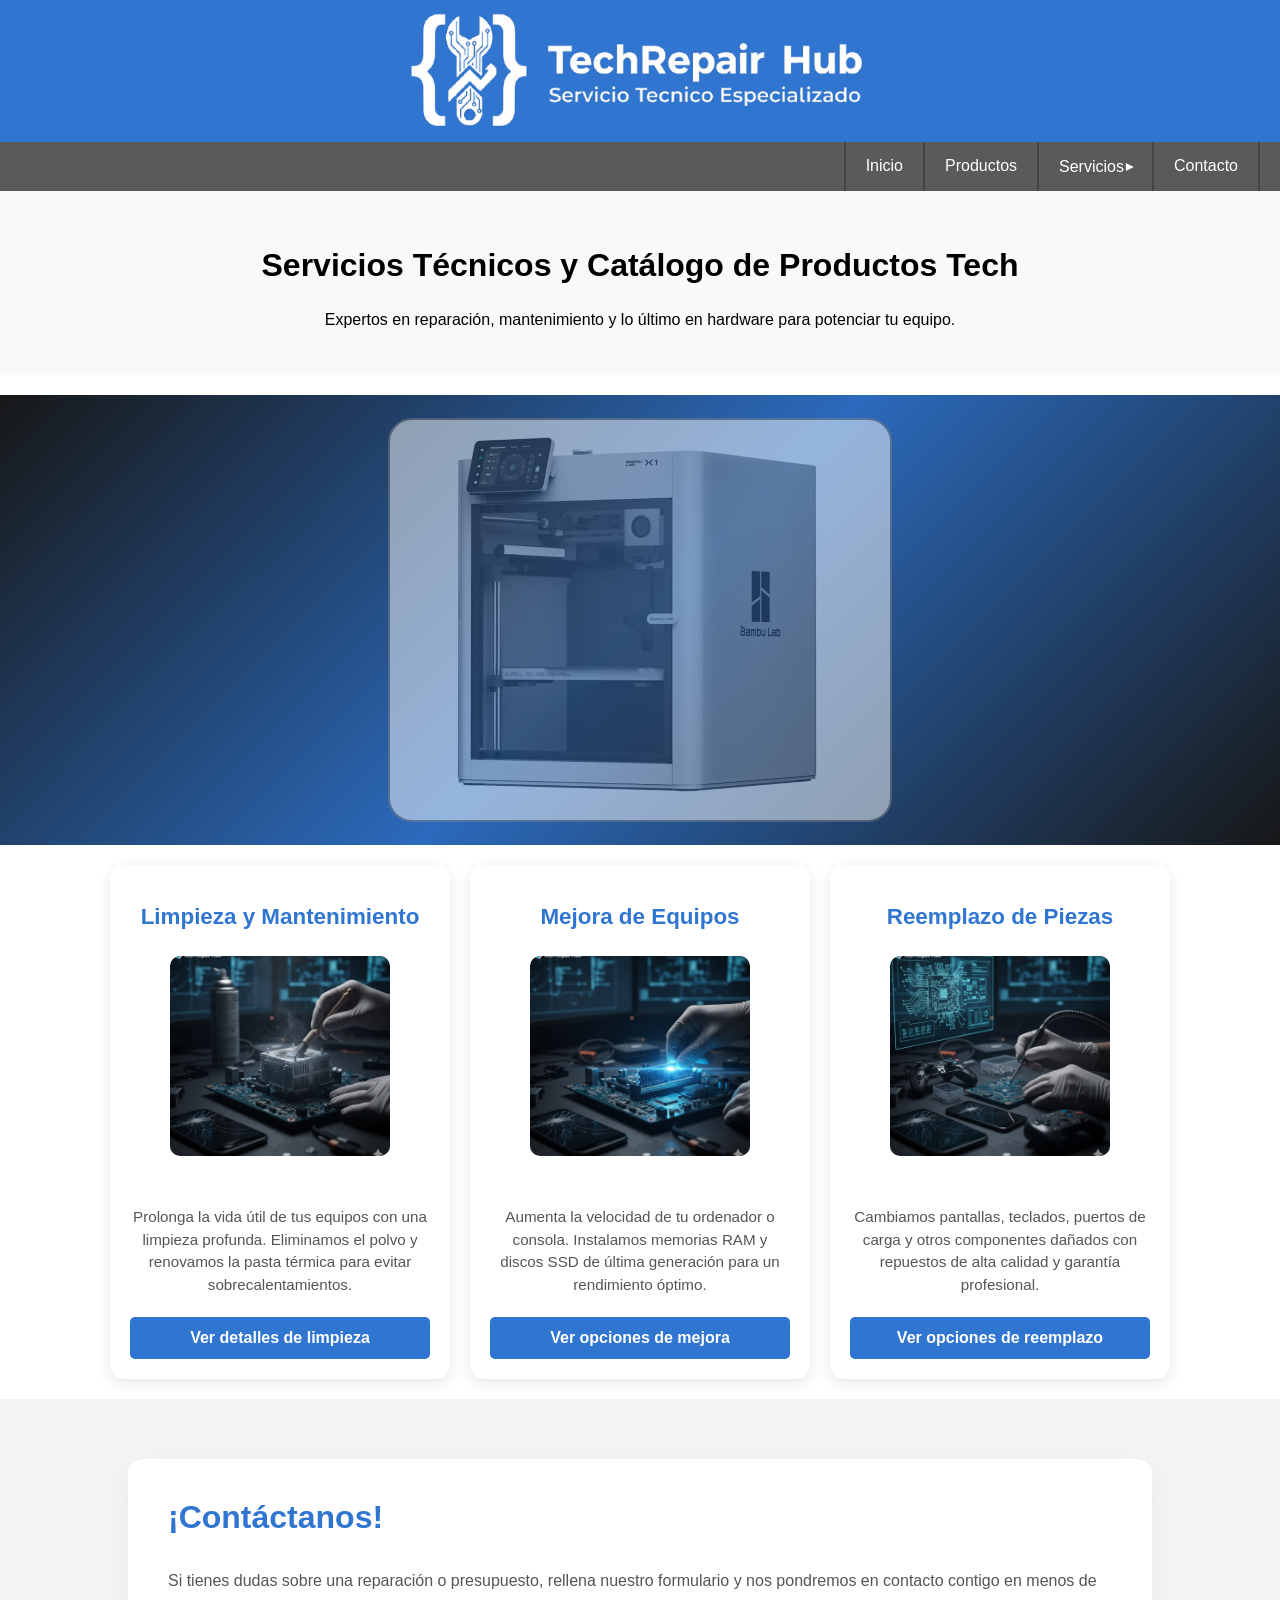
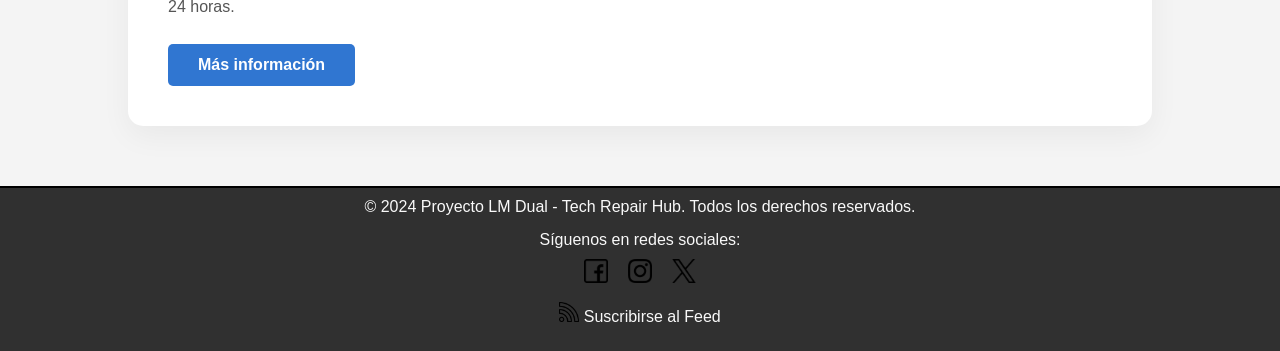
<file: index.html>
<!DOCTYPE html>
<html lang="es">

<head>
    <meta charset="UTF-8">
    <meta name="viewport" content="width=device-width, initial-scale=1.0">
    <title>Tech Repair Hub | Reparación de Ordenadores y Consolas</title>
    <link rel="canonical" href="https://angelsambrano.github.io/Proyecto-LM/index.html">
    <meta name="keywords" content="Tech Repair Hub, reparación hardware, ordenadores, consolas">
    <meta name="description" content="Servicio Técnico Especializado TechRepair Hub. Reparaciones de alta calidad.">
    <link rel="stylesheet" href="Styles/index.css">
    <meta name="robots" content="index, follow">
</head>

<body>

    <header>
        <div class="logo">
            <a href="index.html" title="Volver al Inicio"><img src="Imagenes/Tech Reapir Hub (1).png" alt="Logotipo de mi web"></a>
        </div>

        <nav class="menu-principal">

            <input type="checkbox" id="menu-toggle">
            <label for="menu-toggle" class="hamburguesa">&#9776;</label>

            <ul class="menu">
                <li><a href="index.html" title="Ir a la página de inicio">Inicio</a></li>
                <li><a href="Productos.html" title="Ver catálogo de hardware y periféricos">Productos</a></li>
                <li class="dropdown">
                    <a href="Servicios.html" title="Nuestros servicios técnicos de reparación">Servicios<span
                            class="flechas">&#9662;</span></a>
                    <ul class="submenu">
                        <li><a href="Mejoras.html" title="Optimización y ampliación de componentes">Mejoras</a></li>
                        <li><a href="Limpieza.html" title="Limpieza técnica y cambio de pasta térmica">Limpieza</a></li>
                        <li><a href="Reemplazo.html"
                                title="Sustitución de piezas defectuosas con garantía">Reemplazo</a></li>
                    </ul>
                </li>
                <li><a href="Contacto.html" title="Contactar con el servicio técnico">Contacto</a></li>
            </ul>
        </nav>
    </header>

    <main>
        <section class="contenedor-principal">
            <header class="bloque-contenido">
                <h1>Servicios Técnicos y Catálogo de Productos Tech</h1>
                <p>Expertos en reparación, mantenimiento y lo último en hardware para potenciar tu equipo.</p>
            </header>
            <section class="hero-servicios">
                <div class="hero-img-oscuro"></div>
                <div class="hero-content">



                    <div class="contenedor">
                        <div class="carrusel">
                            <a href="Productos.html" title="Catálogo de Productos"><img src="Imagenes/Bambu Lab.png" alt="Impresora 3D Bambu Lab"></a>
                            <a href="Productos.html" title="Catálogo de Productos"><img src="Imagenes/Steam-alienware.jpg"
                                    alt="Consola de Juegos Alienware Steam"></a>
                            <a href="Productos.html" title="Catálogo de Productos"><img src="Imagenes/Canon TS.webp"
                                    alt="Impresora Multifucion Canon"></a>
                            <a href="Productos.html" title="Catálogo de Productos"><img src="Imagenes/PS5.webp"
                                    alt="Consola de Videojuegos PlayStation 5"></a>
                            <a href="Productos.html" title="Catálogo de Productos"><img src="Imagenes/MSI Thin.webp" alt="Portatil Gamer MSI"></a>
                            <a href="Productos.html" title="Catálogo de Productos"><img src="Imagenes/Bambu Lab.png" alt="Impresora 3D Bambu Lab"></a>
                            <a href="Productos.html" title="Catálogo de Productos"><img src="Imagenes/Steam-alienware.jpg"
                                    alt="Consola de Juegos Alienware Steam"></a>

                        </div>
                    </div>
                </div>
            </section>
        </section>

        <section class="catalogo">
            <article class="card">
                <h2>Limpieza y Mantenimiento</h2>
                <figure><img src="Imagenes/Limpieza.png" alt="Servicio de limpieza técnica"></figure>
                <p>Prolonga la vida útil de tus equipos con una limpieza profunda. Eliminamos el polvo y renovamos la
                    pasta térmica para evitar sobrecalentamientos.</p>
                <a href="Limpieza.html" class="btn-contacto" title="Leer más sobre el servicio de limpieza técnica">Ver
                    detalles de limpieza</a>
            </article>

            <article class="card">
                <h2>Mejora de Equipos</h2>
                <figure><img src="Imagenes/Mejora de equipos.png" alt="Actualización de hardware"></figure>
                <p>Aumenta la velocidad de tu ordenador o consola. Instalamos memorias RAM y discos SSD de última
                    generación para un rendimiento óptimo.</p>
                <a href="Mejoras.html" class="btn-contacto" title="Consultar opciones de ampliación de RAM y SSD">Ver
                    opciones de mejora</a>
            </article>

            <article class="card">
                <h2>Reemplazo de Piezas</h2>
                <figure><img src="Imagenes/Reemplazo de Piezas.png" alt="Reparación de componentes"></figure>
                <p>Cambiamos pantallas, teclados, puertos de carga y otros componentes dañados con repuestos de alta
                    calidad y garantía profesional.</p>
                <a href="Reemplazo.html" class="btn-contacto"
                    title="Informacion acerca cambio de piezas bajo garantia técnica">Ver opciones de reemplazo</a>
            </article>
        </section>
        </section>

        <section class="contact-preview">
            <div class="contact-container">
                <div class="contact-text">
                    <h3>¡Contáctanos!</h3>
                    <p>Si tienes dudas sobre una reparación o presupuesto, rellena nuestro formulario y nos pondremos en
                        contacto contigo en menos de 24 horas.</p>
                    <a href="Contacto.html" class="btn-contacto" title="Consulta más información con nosotros">Más información</a>
                </div>

            </div>
        </section>
    </main>

<footer class="footer-info">
    <span>&copy; 2024 Proyecto LM Dual - Tech Repair Hub. Todos los derechos reservados.</span>

    <span>Síguenos en redes sociales:
        <div class="social-container">
            <a href="https://facebook.com" target="_blank" rel="noopener" title="Visita nuestro perfil oficial de Facebook">
                <img src="Imagenes/facebook.png" alt="Icono de Facebook" width="24">
            </a>
            <a href="https://instagram.com" target="_blank" rel="noopener" title="Síguenos en Instagram para ver reparaciones diarias">
                <img src="Imagenes/instagram.png" alt="Icono de Instagram" width="24">
            </a>
            <a href="https://twitter.com" target="_blank" rel="noopener" title="Contacta con nosotros vía X">
                <img src="Imagenes/gorjeo.png" alt="Icono de X" width="24">
            </a>
        </div>
    </span>

    <span>
        <a href="feed.xml" title="Suscribirse al canal de noticias RSS" class="rss-link" style="color: #f9f9f9; text-decoration: none;">
            <img src="Imagenes/rss.png" alt="Icono RSS" width="20"> Suscribirse al Feed
        </a>
    </span>
</footer>

</body>

</html>
</file>
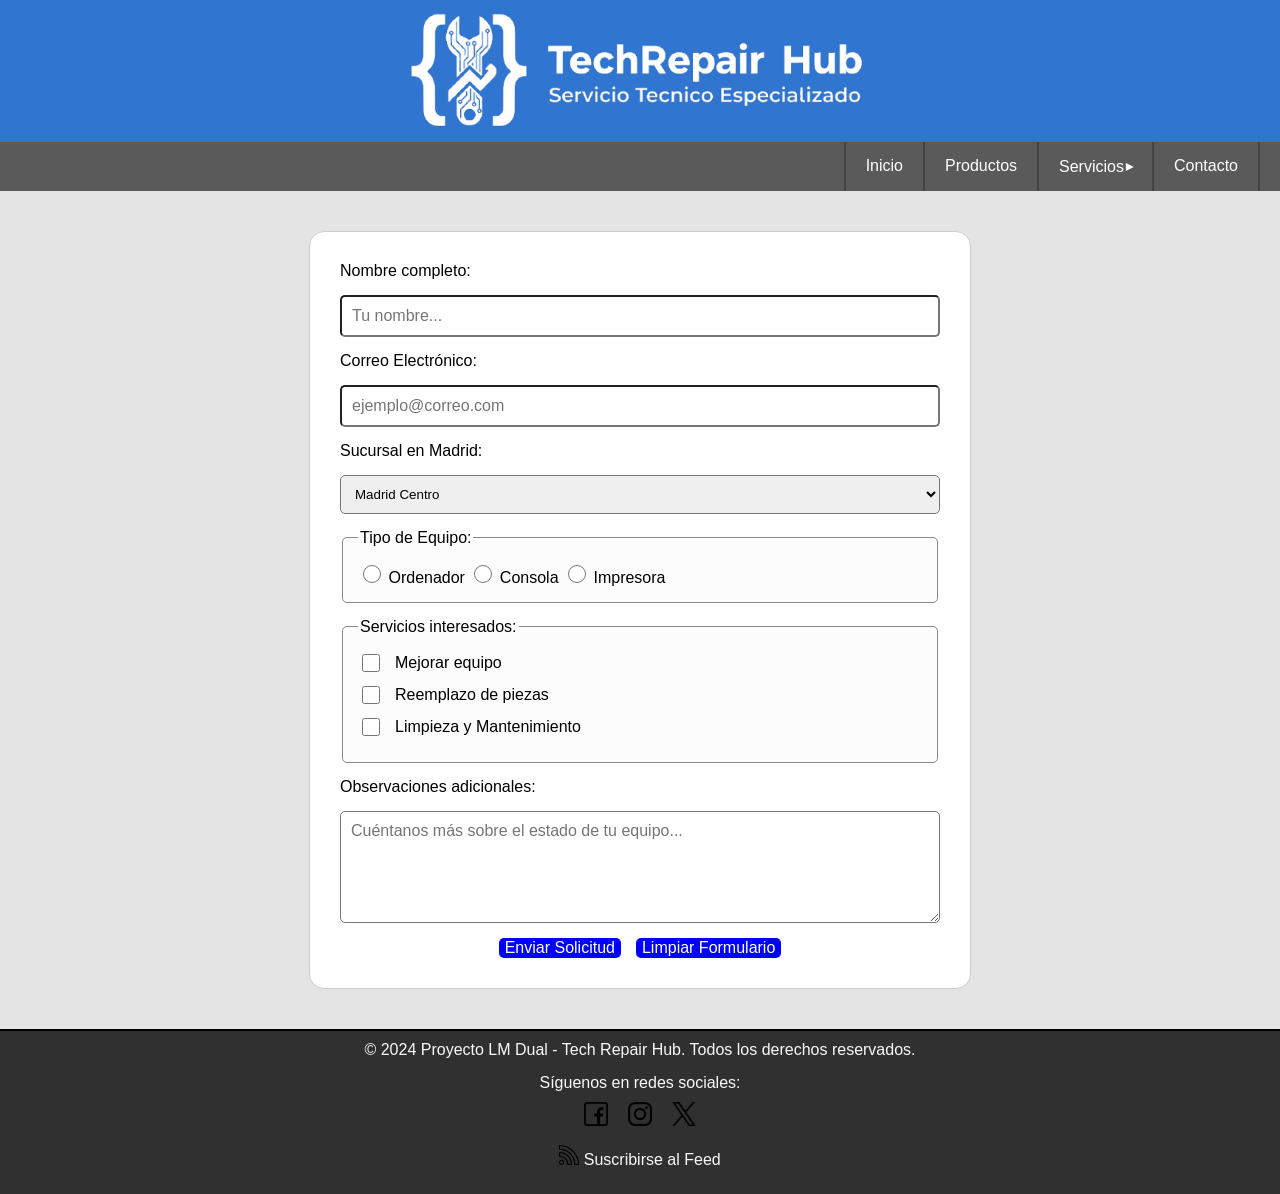
<file: Contacto.html>
<!DOCTYPE html>
<html lang="es">

<head>
    <meta charset="UTF-8">
    <meta name="viewport" content="width=device-width, initial-scale=1.0">
    <title>Contacto y Presupuestos | Tech Repair Hub</title>
    <link rel="canonical" href="https://angelsambrano.github.io/Proyecto-LM/Contacto.html" />
    <meta name="description"
        content="¿Necesitas una reparación? Rellena nuestro formulario y recibe una respuesta técnica en menos de 24 horas.">
        <meta name="keywords" content="presupuesto reparación, soporte técnico, contacto tech repair hub, ubicación taller">
    <meta name="robots" content="index, follow">
    <link rel="stylesheet" href="Styles/index.css">
    <link rel="stylesheet" href="Styles/Contacto.css">
</head>

<body>

    <header>
        <div class="logo">
            <a href="index.html" title="Volver al Inicio"><img src="Imagenes/Tech Reapir Hub (1).png" alt="Logotipo de mi web"></a>
        </div>

        <nav class="menu-principal">

            <input type="checkbox" id="menu-toggle">
            <label for="menu-toggle" class="hamburguesa">&#9776;</label>

            <ul class="menu">
                <li><a href="index.html" title="Ir a la página de inicio">Inicio</a></li>
                <li><a href="Productos.html" title="Ver catálogo de hardware y periféricos">Productos</a></li>
                <li class="dropdown">
                    <a href="Servicios.html" title="Nuestros servicios técnicos de reparación">Servicios<span
                            class="flechas">&#9662;</span></a>
                    <ul class="submenu">
                        <li><a href="Mejoras.html" title="Optimización y ampliación de componentes">Mejoras</a></li>
                        <li><a href="Limpieza.html" title="Limpieza técnica y cambio de pasta térmica">Limpieza</a></li>
                        <li><a href="Reemplazo.html"
                                title="Sustitución de piezas defectuosas con garantía">Reemplazo</a></li>
                    </ul>
                </li>
                <li><a href="Contacto.html" title="Contactar con el servicio técnico">Contacto</a></li>
            </ul>
        </nav>
    </header>

    <main>
        <section class="form-container">
            <form action="#" method="post">

                <label for="nombre">Nombre completo:</label>
                <input type="text" id="nombre" name="nombre" placeholder="Tu nombre..." required>

                <label for="email">Correo Electrónico:</label>
                <input type="email" id="email" name="email" placeholder="ejemplo@correo.com">
                <label for="sucursal">Sucursal en Madrid:</label>
                <select id="sucursal" name="sucursal">
                    <option value="centro">Madrid Centro</option>
                    <option value="norte">Madrid Norte (Alcobendas)</option>
                    <option value="sur">Madrid Sur (Getafe)</option>
                </select>

                <fieldset>
                    <legend>Tipo de Equipo:</legend>
                    <input type="radio" id="Ordenador" name="equipo" value="Ordenador">
                    <label for="Ordenador">Ordenador</label>

                    <input type="radio" id="Consola" name="equipo" value="Consola">
                    <label for="Consola">Consola</label>

                    <input type="radio" id="Impresora" name="equipo" value="Impresora">
                    <label for="Impresora">Impresora</label>
                </fieldset>

                <fieldset class="grupo-checkbox">
                    <legend>Servicios interesados:</legend>
                    <div class="opcion">
                        <input type="checkbox" id="Mejoras" name="servicio" value="mejoras">
                        <label for="Mejoras">Mejorar equipo</label>
                    </div>
                    <div class="opcion">
                        <input type="checkbox" id="Reemplazo" name="servicio" value="reemplazo">
                        <label for="Reemplazo">Reemplazo de piezas</label>
                    </div>
                    <div class="opcion">
                        <input type="checkbox" id="Limpieza" name="servicio" value="limpieza">
                        <label for="Limpieza">Limpieza y Mantenimiento</label>
                    </div>
                </fieldset>

                <label for="comentarios">Observaciones adicionales:</label>
                <textarea id="comentarios" name="comentarios" rows="5"
                    placeholder="Cuéntanos más sobre el estado de tu equipo..."></textarea>

                <div class="botones">
                    <button type="submit">Enviar Solicitud</button>
                    <button type="reset">Limpiar Formulario</button>
                </div>

            </form>
        </section>
    </main>

<footer class="footer-info">
    <span>&copy; 2024 Proyecto LM Dual - Tech Repair Hub. Todos los derechos reservados.</span>

    <span>Síguenos en redes sociales:
        <div class="social-container">
            <a href="https://facebook.com" target="_blank" rel="noopener" title="Visita nuestro perfil oficial de Facebook">
                <img src="Imagenes/facebook.png" alt="Icono de Facebook" width="24">
            </a>
            <a href="https://instagram.com" target="_blank" rel="noopener" title="Síguenos en Instagram para ver reparaciones diarias">
                <img src="Imagenes/instagram.png" alt="Icono de Instagram" width="24">
            </a>
            <a href="https://twitter.com" target="_blank" rel="noopener" title="Contacta con nosotros vía X">
                <img src="Imagenes/gorjeo.png" alt="Icono de X" width="24">
            </a>
        </div>
    </span>

    <span>
        <a href="feed.xml" title="Suscribirse al canal de noticias RSS" class="rss-link" style="color: #f9f9f9; text-decoration: none;">
            <img src="Imagenes/rss.png" alt="Icono RSS" width="20"> Suscribirse al Feed
        </a>
    </span>
</footer>

</body>

</html>
</file>
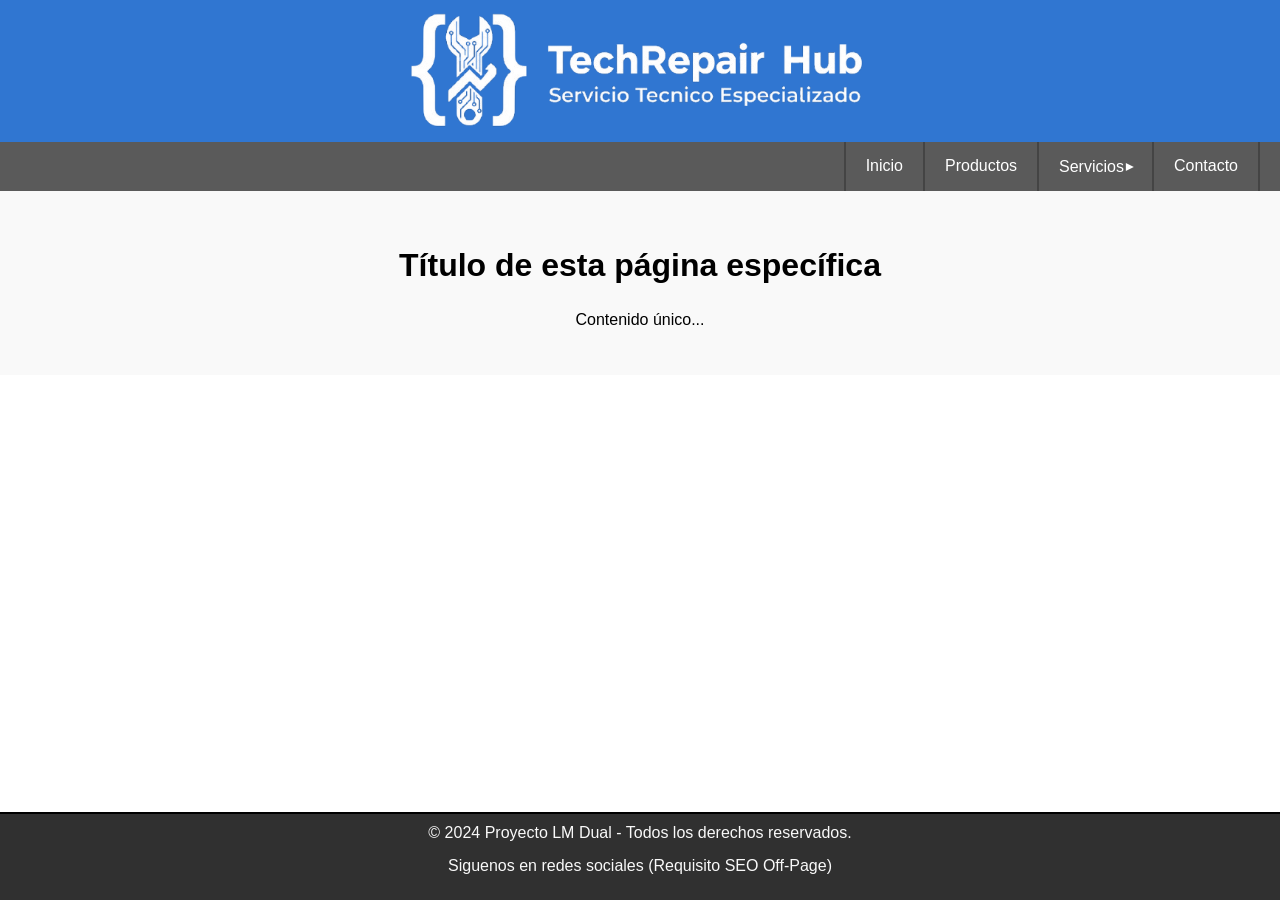
<file: HTML4.html>
<!DOCTYPE html>
<html lang="en">
<head>
    <meta charset="UTF-8">
    <meta name="viewport" content="width=device-width, initial-scale=1.0">
    <title>Document</title>
    <link rel="stylesheet" href="Styles/index.css">
</head>
<body>

    <header>
        <div class="logo">
            <a href="index.html"><img src="Imagenes/Tech Reapir Hub (1).png"
                    alt="Logotipo de mi web"></a>
        </div>

        <nav class="menu-principal">

            <input type="checkbox" id="menu-toggle">
            <label for="menu-toggle" class="hamburguesa">&#9776;</label>

            <ul class="menu">
                <li><a href="index.html">Inicio</a></li>
                <li><a href="Productos.html">Productos</a></li>
                <li class="dropdown">
                    <a href="#">Servicios<span class="flechas">&#9662;</span></a>
                    <ul class="submenu">
                        <li><a href="HTML4.html">Mejoras</a></li>
                        <li><a href="HTML5.html">Limpieza</a></li>
                        <li><a href="HTML6.html">Reemplazo</a></li>
                    </ul>
                </li>
                <li><a href="Contacto.html">Contacto</a></li>
            </ul>
        </nav>
    </header>

    <main>
        <section class="contenedor-principal">
            <div class="bloque-contenido">
                <h1>Título de esta página específica</h1>
                <p>Contenido único...</p>
            </div>
        </section>
    </main>

    <footer>
        <div class="footer-info">
            <span>&copy; 2024 Proyecto LM Dual - Todos los derechos reservados.</span>
            <span>Siguenos en redes sociales (Requisito SEO Off-Page)</span>
        </div>
    </footer>

</body>

</html>
</file>
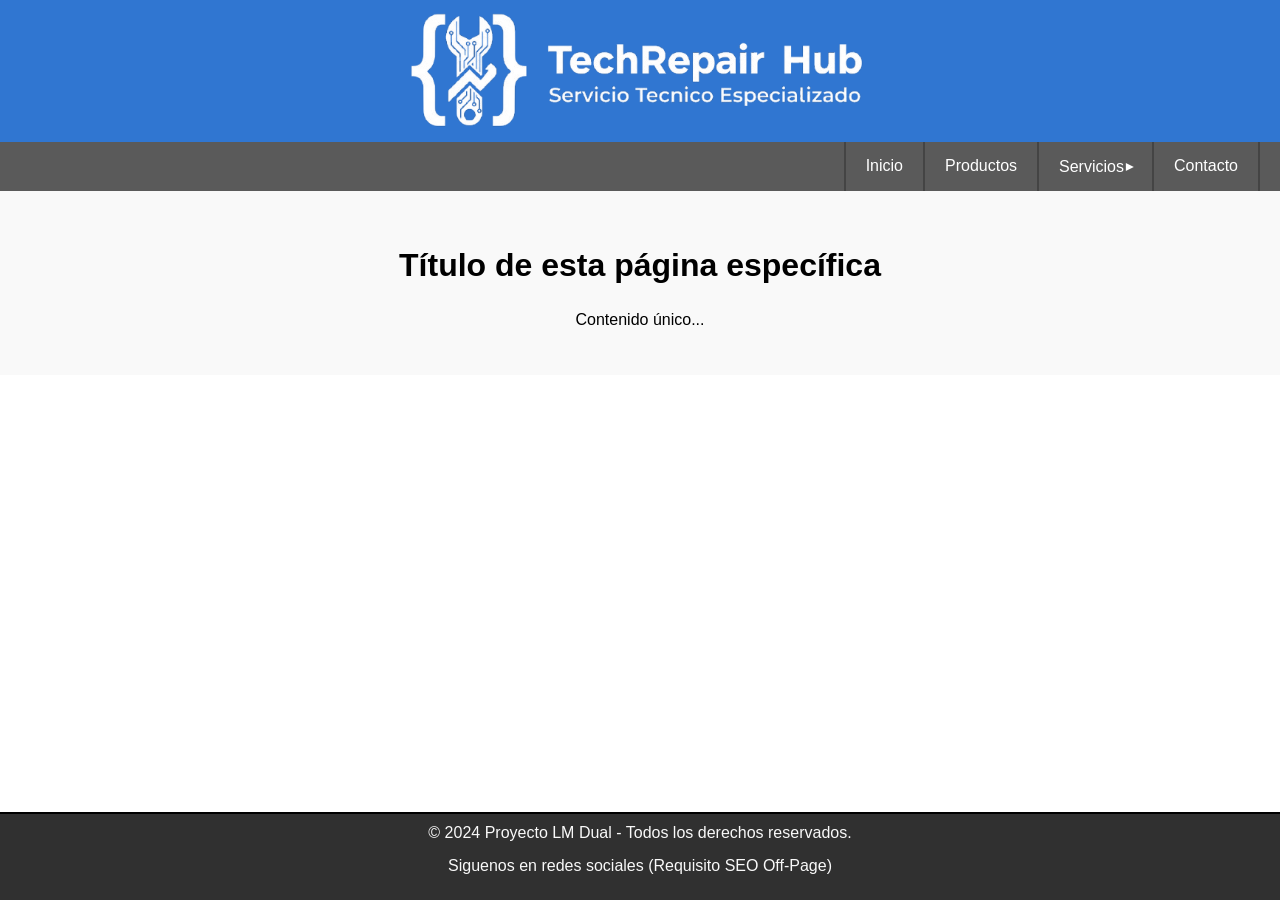
<file: HTML5.html>
<!DOCTYPE html>
<html lang="en">
<head>
    <meta charset="UTF-8">
    <meta name="viewport" content="width=device-width, initial-scale=1.0">
    <title>Document</title>
    <link rel="stylesheet" href="Styles/index.css">
</head>
<body>

    <header>
        <div class="logo">
            <a href="index.html"><img src="Imagenes/Tech Reapir Hub (1).png"
                    alt="Logotipo de mi web"></a>
        </div>

        <nav class="menu-principal">

            <input type="checkbox" id="menu-toggle">
            <label for="menu-toggle" class="hamburguesa">&#9776;</label>

            <ul class="menu">
                <li><a href="index.html">Inicio</a></li>
                <li><a href="Productos.html">Productos</a></li>
                <li class="dropdown">
                    <a href="#">Servicios<span class="flechas">&#9662;</span></a>
                    <ul class="submenu">
                        <li><a href="HTML4.html">Mejoras</a></li>
                        <li><a href="HTML5.html">Limpieza</a></li>
                        <li><a href="HTML6.html">Reemplazo</a></li>
                    </ul>
                </li>
                <li><a href="Contacto.html">Contacto</a></li>
            </ul>
        </nav>
    </header>
    
    <main>
        <section class="contenedor-principal">
            <div class="bloque-contenido">
                <h1>Título de esta página específica</h1>
                <p>Contenido único...</p>
            </div>
        </section>
    </main>

    <footer>
        <div class="footer-info">
            <span>&copy; 2024 Proyecto LM Dual - Todos los derechos reservados.</span>
            <span>Siguenos en redes sociales (Requisito SEO Off-Page)</span>
        </div>
    </footer>

</body>

</html>
</file>
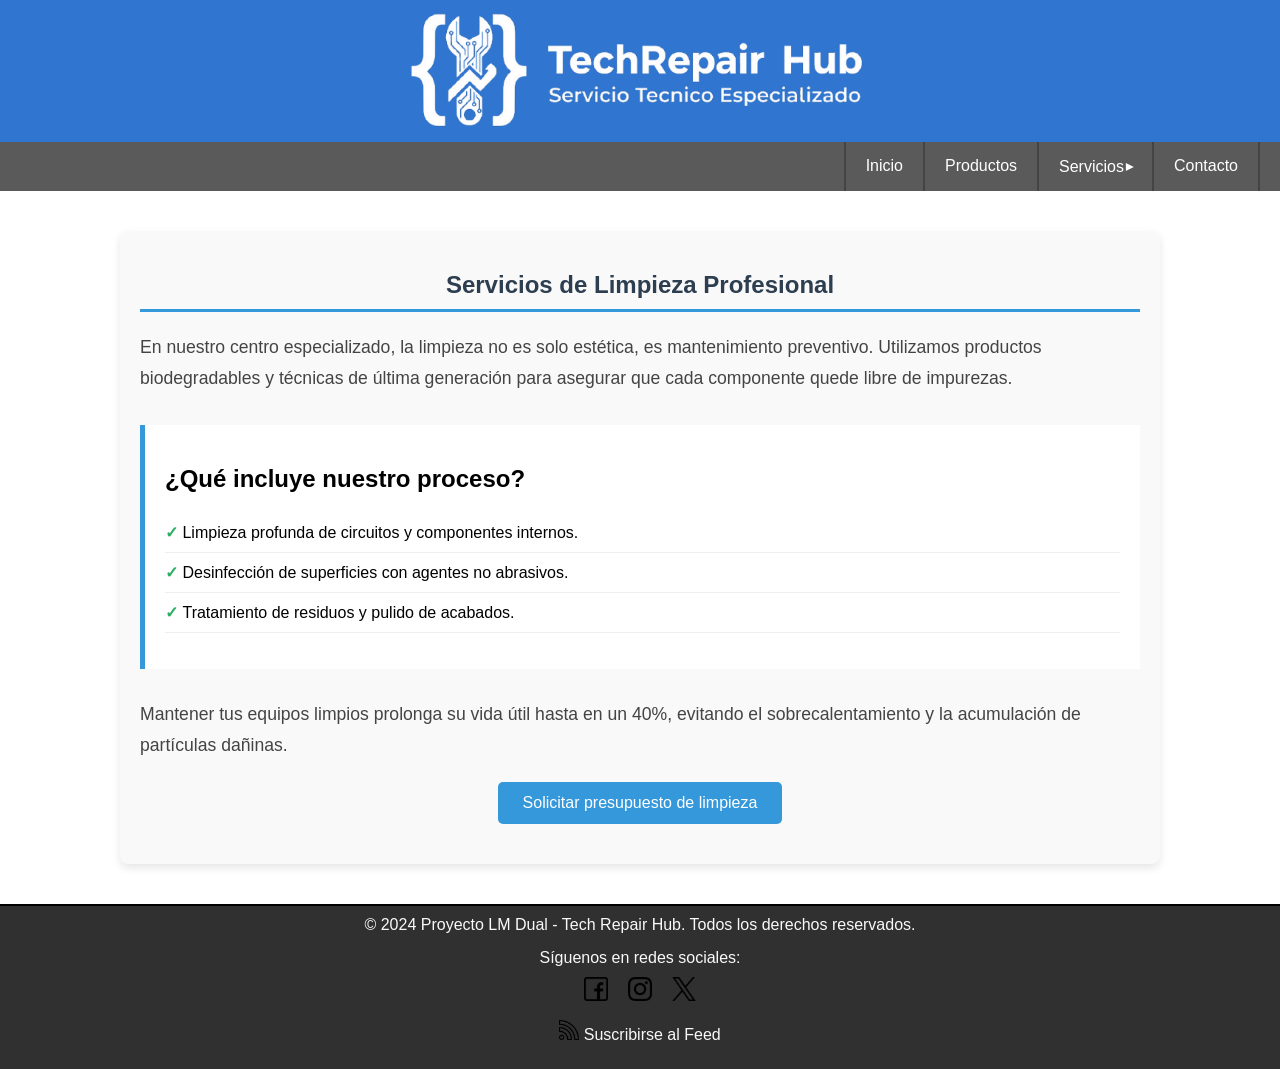
<file: Limpieza.html>
<!DOCTYPE html>
<html lang="es">

<head>
    <meta charset="UTF-8">
    <meta name="viewport" content="width=device-width, initial-scale=1.0">
    <title>Servicios de Limpieza | Tech Repair Hub</title>
    <meta name="description"
        content="Especialistas en Limpieza. Mejoramos la vida útil de tus componentes con garantía profesional.">
    <link rel="canonical" href="https://angelsambrano.github.io/Proyecto-LM/Limpieza.html" />
    <meta name="robots" content="index, follow">
    <meta name="keywords" content="limpieza técnica, pasta térmica, sobrecalentamiento pc, limpieza ventiladores, mantenimiento preventivo">
    <link rel="stylesheet" href="Styles/index.css">
    <link rel="stylesheet" href="Styles/servicios2.css">
</head>

<body>

    <header>
        <div class="logo">
            <a href="index.html" title="Volver al Inicio"><img src="Imagenes/Tech Reapir Hub (1).png" alt="Logotipo de mi web"></a>
        </div>

        <nav class="menu-principal">

            <input type="checkbox" id="menu-toggle">
            <label for="menu-toggle" class="hamburguesa">&#9776;</label>

            <ul class="menu">
                <li><a href="index.html" title="Ir a la página de inicio">Inicio</a></li>
                <li><a href="Productos.html" title="Ver catálogo de hardware y periféricos">Productos</a></li>
                <li class="dropdown">
                    <a href="Servicios.html" title="Nuestros servicios técnicos de reparación">Servicios<span
                            class="flechas">&#9662;</span></a>
                    <ul class="submenu">
                        <li><a href="Mejoras.html" title="Optimización y ampliación de componentes">Mejoras</a></li>
                        <li><a href="Limpieza.html" title="Limpieza técnica y cambio de pasta térmica">Limpieza</a></li>
                        <li><a href="Reemplazo.html"
                                title="Sustitución de piezas defectuosas con garantía">Reemplazo</a></li>
                    </ul>
                </li>
                <li><a href="Contacto.html" title="Contactar con el servicio técnico">Contacto</a></li>
            </ul>
        </nav>
    </header>

    <main>
        <section class="contenido-servicio">
            <h1>Servicios de Limpieza Profesional</h1>
            <p>En nuestro centro especializado, la limpieza no es solo estética, es mantenimiento preventivo. Utilizamos
                productos biodegradables y técnicas de última generación para asegurar que cada componente quede libre
                de impurezas.</p>

            <div class="detalles">
                <h2>¿Qué incluye nuestro proceso?</h2>
                <ul>
                    <li>Limpieza profunda de circuitos y componentes internos.</li>
                    <li>Desinfección de superficies con agentes no abrasivos.</li>
                    <li>Tratamiento de residuos y pulido de acabados.</li>
                </ul>
            </div>

            <p>Mantener tus equipos limpios prolonga su vida útil hasta en un 40%, evitando el sobrecalentamiento y la
                acumulación de partículas dañinas.</p>

            <a href="Contacto.html" class="boton">Solicitar presupuesto de limpieza</a>
        </section>
    </main>

<footer class="footer-info">
    <span>&copy; 2024 Proyecto LM Dual - Tech Repair Hub. Todos los derechos reservados.</span>

    <span>Síguenos en redes sociales:
        <div class="social-container">
            <a href="https://facebook.com" target="_blank" rel="noopener" title="Visita nuestro perfil oficial de Facebook">
                <img src="Imagenes/facebook.png" alt="Icono de Facebook" width="24">
            </a>
            <a href="https://instagram.com" target="_blank" rel="noopener" title="Síguenos en Instagram para ver reparaciones diarias">
                <img src="Imagenes/instagram.png" alt="Icono de Instagram" width="24">
            </a>
            <a href="https://twitter.com" target="_blank" rel="noopener" title="Contacta con nosotros vía X">
                <img src="Imagenes/gorjeo.png" alt="Icono de X" width="24">
            </a>
        </div>
    </span>

    <span>
        <a href="feed.xml" title="Suscribirse al canal de noticias RSS" class="rss-link" style="color: #f9f9f9; text-decoration: none;">
            <img src="Imagenes/rss.png" alt="Icono RSS" width="20"> Suscribirse al Feed
        </a>
    </span>
</footer>

</body>

</html>
</file>
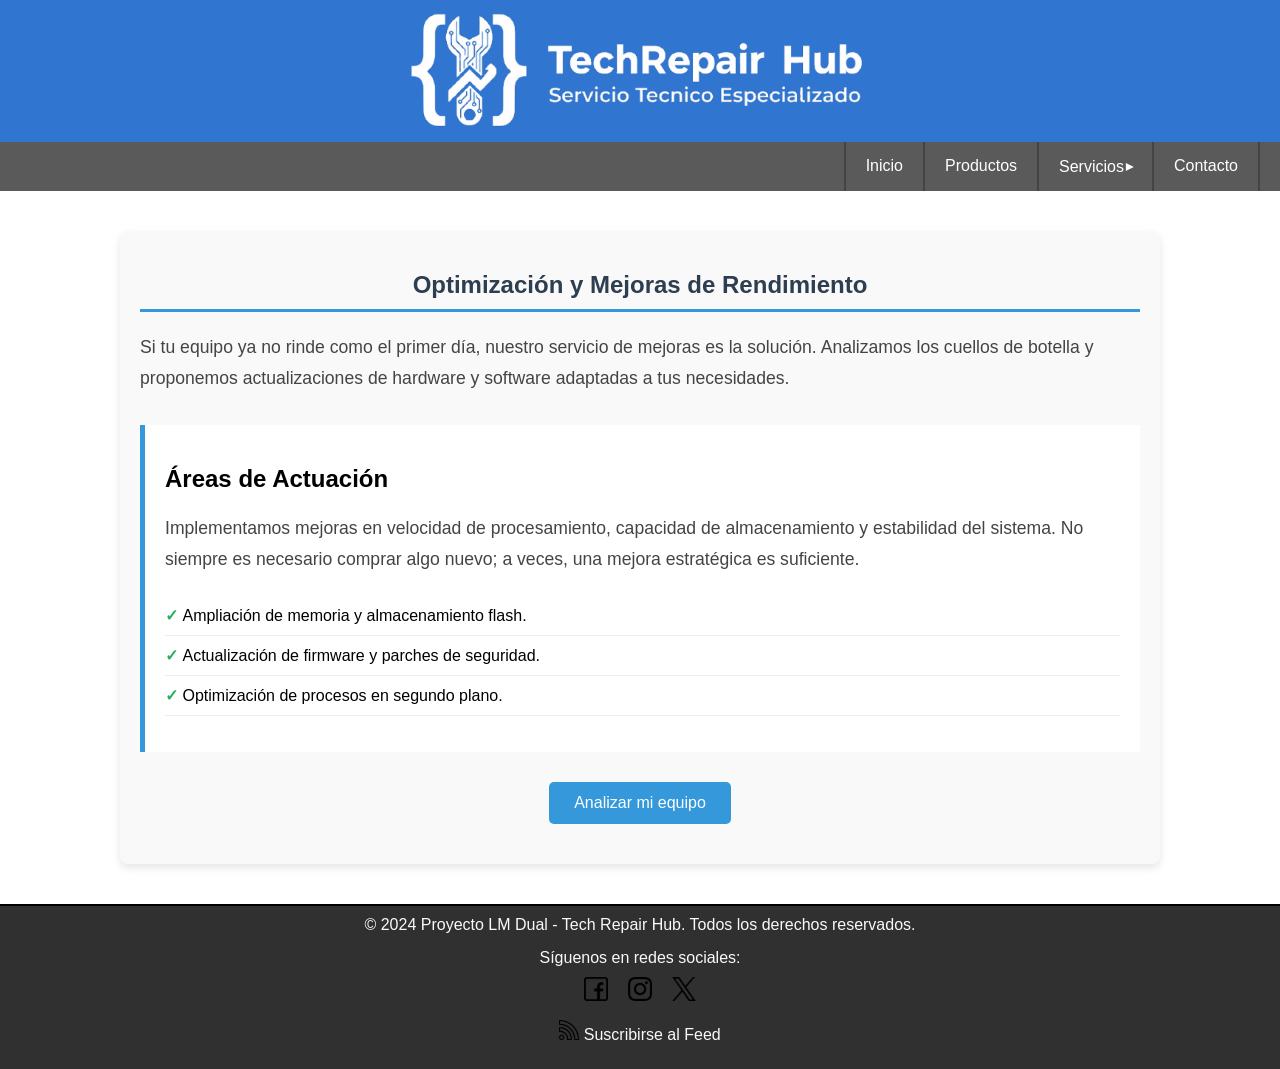
<file: Mejoras.html>
<!DOCTYPE html>
<html lang="es">

<head>
    <meta charset="UTF-8">
    <meta name="viewport" content="width=device-width, initial-scale=1.0">
    <title>Servicios de Mejoras | Tech Repair Hub</title>
<meta name="description" content="Instalación de discos SSD y memorias RAM para aumentar la velocidad de tu ordenador o consola de videojuegos.">
<link rel="canonical" href="https://angelsambrano.github.io/Proyecto-LM/Mejoras.html" />
<meta name="robots" content="index, follow">
<meta name="keywords" content="instalar SSD, ampliar RAM, optimización pc, mejorar velocidad ordenador, actualización hardware">
    <link rel="stylesheet" href="Styles/index.css">
    <link rel="stylesheet" href="Styles/servicios2.css">
</head>

<body>

    <header>
        <div class="logo">
            <a href="index.html" title="Volver al Inicio"><img src="Imagenes/Tech Reapir Hub (1).png" alt="Logotipo de mi web"></a>
        </div>

        <nav class="menu-principal">

            <input type="checkbox" id="menu-toggle">
            <label for="menu-toggle" class="hamburguesa">&#9776;</label>

            <ul class="menu">
                <li><a href="index.html" title="Ir a la página de inicio">Inicio</a></li>
                <li><a href="Productos.html" title="Ver catálogo de hardware y periféricos">Productos</a></li>
                <li class="dropdown">
                    <a href="Servicios.html" title="Nuestros servicios técnicos de reparación">Servicios<span class="flechas">&#9662;</span></a>
                    <ul class="submenu">
                        <li><a href="Mejoras.html" title="Optimización y ampliación de componentes">Mejoras</a></li>
                        <li><a href="Limpieza.html" title="Limpieza técnica y cambio de pasta térmica">Limpieza</a></li>
                        <li><a href="Reemplazo.html" title="Sustitución de piezas defectuosas con garantía">Reemplazo</a></li>
                    </ul>
                </li>
                <li><a href="Contacto.html" title="Contactar con el servicio técnico">Contacto</a></li>
            </ul>
        </nav>
    </header>

    <main>
        <section class="contenido-servicio">
            <h1>Optimización y Mejoras de Rendimiento</h1>
            <p>Si tu equipo ya no rinde como el primer día, nuestro servicio de mejoras es la solución. Analizamos los
                cuellos de botella y proponemos actualizaciones de hardware y software adaptadas a tus necesidades.</p>

            <div class="detalles">
                <h2>Áreas de Actuación</h2>
                <p>Implementamos mejoras en velocidad de procesamiento, capacidad de almacenamiento y estabilidad del
                    sistema. No siempre es necesario comprar algo nuevo; a veces, una mejora estratégica es suficiente.
                </p>
                <ul>
                    <li>Ampliación de memoria y almacenamiento flash.</li>
                    <li>Actualización de firmware y parches de seguridad.</li>
                    <li>Optimización de procesos en segundo plano.</li>
                </ul>
            </div>

            <a href="Contacto.html" class="boton">Analizar mi equipo</a>
        </section>
    </main>

<footer class="footer-info">
    <span>&copy; 2024 Proyecto LM Dual - Tech Repair Hub. Todos los derechos reservados.</span>

    <span>Síguenos en redes sociales:
        <div class="social-container">
            <a href="https://facebook.com" target="_blank" rel="noopener" title="Visita nuestro perfil oficial de Facebook">
                <img src="Imagenes/facebook.png" alt="Icono de Facebook" width="24">
            </a>
            <a href="https://instagram.com" target="_blank" rel="noopener" title="Síguenos en Instagram para ver reparaciones diarias">
                <img src="Imagenes/instagram.png" alt="Icono de Instagram" width="24">
            </a>
            <a href="https://twitter.com" target="_blank" rel="noopener" title="Contacta con nosotros vía X">
                <img src="Imagenes/gorjeo.png" alt="Icono de X" width="24">
            </a>
        </div>
    </span>

    <span>
        <a href="feed.xml" title="Suscribirse al canal de noticias RSS" class="rss-link" style="color: #f9f9f9; text-decoration: none;">
            <img src="Imagenes/rss.png" alt="Icono RSS" width="20"> Suscribirse al Feed
        </a>
    </span>
</footer>

</body>

</html>
</file>
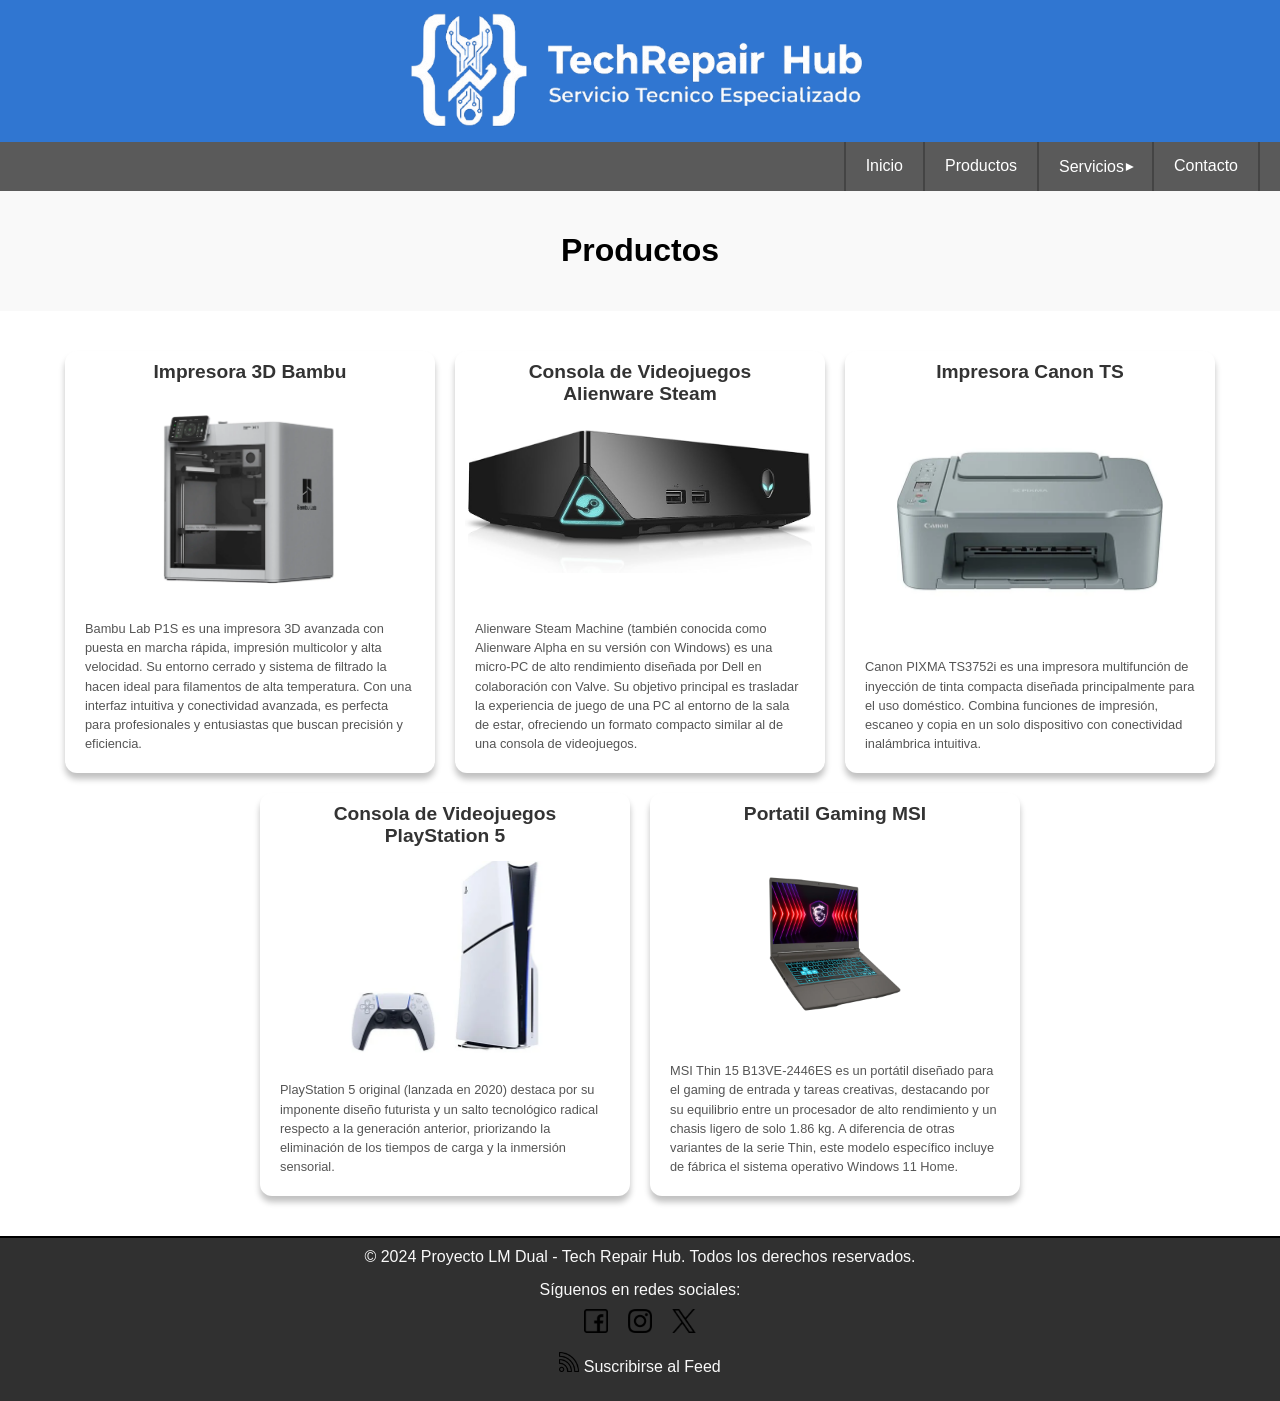
<file: Productos.html>
<!DOCTYPE html>
<html lang="es">

<head>
    <meta charset="UTF-8">
    <meta name="viewport" content="width=device-width, initial-scale=1.0">
    <title>Productos</title>
    <link rel="stylesheet" href="Styles/index.css">
    <link rel="stylesheet" href="Styles/productos.css">
    <meta name="keywords" content="comprar hardware, impresoras 3D, consolas gamer, portátiles, periféricos tech">
    <meta name="description"
        content="Catálogo de tecnología avanzada: Impresoras 3D, consolas de última generación y portátiles gaming al mejor precio.">
        <link rel="canonical" href="https://angelsambrano.github.io/Proyecto-LM/Productos.html" />
        <meta name="robots" content="index, follow">
</head>

<body>

    <header>
        <div class="logo">
            <a href="index.html" title="Volver al Inicio"><img src="Imagenes/Tech Reapir Hub (1).png" alt="Logotipo de mi web"></a>
        </div>

        <nav class="menu-principal">

            <input type="checkbox" id="menu-toggle">
            <label for="menu-toggle" class="hamburguesa">&#9776;</label>

            <ul class="menu">
                <li><a href="index.html" title="Ir a la página de inicio">Inicio</a></li>
                <li><a href="Productos.html" title="Ver catálogo de hardware y periféricos">Productos</a></li>
                <li class="dropdown">
                    <a href="Servicios.html" title="Nuestros servicios técnicos de reparación">Servicios<span class="flechas">&#9662;</span></a>
                    <ul class="submenu">
                        <li><a href="Mejoras.html" title="Optimización y ampliación de componentes">Mejoras</a></li>
                        <li><a href="Limpieza.html" title="Limpieza técnica y cambio de pasta térmica">Limpieza</a></li>
                        <li><a href="Reemplazo.html" title="Sustitución de piezas defectuosas con garantía">Reemplazo</a></li>
                    </ul>
                </li>
                <li><a href="Contacto.html" title="Contactar con el servicio técnico">Contacto</a></li>
            </ul>
        </nav>
    </header>

    <main>
        <section class="contenedor-principal">
            <header class="bloque-contenido">
                <h1>Productos</h1>
            </header>

            <section class="catalogo">
                <article class="card">
                    <h2>Impresora 3D Bambu</h2>
                    <figure><img src="Imagenes/Bambu Lab.png" alt="Impresora Bambu Lab Modelo P1S"></figure>
                    <p>Bambu Lab P1S es una impresora 3D avanzada con puesta en marcha rápida, impresión multicolor y
                        alta velocidad. Su entorno cerrado y sistema de filtrado la hacen ideal para filamentos de alta
                        temperatura. Con una interfaz intuitiva y conectividad avanzada, es perfecta para profesionales
                        y entusiastas que buscan precisión y eficiencia.</p>
                </article>

                <article class="card">
                    <h2>Consola de Videojuegos Alienware Steam</h2>
                    <figure><img src="Imagenes/Steam-alienware.jpg" alt=""></figure>
                    <p>Alienware Steam Machine (también conocida como Alienware Alpha en su versión con Windows) es
                        una micro-PC de alto rendimiento diseñada por Dell en colaboración con Valve. Su objetivo
                        principal es trasladar la experiencia de juego de una PC al entorno de la sala de estar,
                        ofreciendo un formato compacto similar al de una consola de videojuegos. </p>

                </article>
                <article class="card">
                    <h2>Impresora Canon TS</h2>
                    <figure><img src="Imagenes/Canon TS.webp" alt=""></figure>

                    <p>Canon PIXMA TS3752i es una impresora multifunción de inyección de tinta compacta diseñada
                        principalmente para el uso doméstico. Combina funciones de impresión, escaneo y copia en un solo
                        dispositivo con conectividad inalámbrica intuitiva.</p>
                </article>
                <article class="card">
                    <h2>Consola de Videojuegos PlayStation 5</h2>
                    <figure><img src="Imagenes/PS5.webp" alt=""></figure>
                    <p>PlayStation 5 original (lanzada en 2020) destaca por su imponente diseño futurista y un salto
                        tecnológico radical respecto a la generación anterior, priorizando la eliminación de los tiempos
                        de carga y la inmersión sensorial.
                    </p>
                </article>
                <article class="card">
                    <h2>Portatil Gaming MSI</h2>
                    <figure><img src="Imagenes/MSI Thin.webp" alt=""></figure>

                    <p>MSI Thin 15 B13VE-2446ES es un portátil diseñado para el gaming de entrada y tareas creativas,
                        destacando por su equilibrio entre un procesador de alto rendimiento y un chasis ligero de solo
                        1.86 kg. A diferencia de otras variantes de la serie Thin, este modelo específico incluye de
                        fábrica el sistema operativo Windows 11 Home.</p>
                </article>
            </section>
    </main>

<footer class="footer-info">
    <span>&copy; 2024 Proyecto LM Dual - Tech Repair Hub. Todos los derechos reservados.</span>

    <span>Síguenos en redes sociales:
        <div class="social-container">
            <a href="https://facebook.com" target="_blank" rel="noopener" title="Visita nuestro perfil oficial de Facebook">
                <img src="Imagenes/facebook.png" alt="Icono de Facebook" width="24">
            </a>
            <a href="https://instagram.com" target="_blank" rel="noopener" title="Síguenos en Instagram para ver reparaciones diarias">
                <img src="Imagenes/instagram.png" alt="Icono de Instagram" width="24">
            </a>
            <a href="https://twitter.com" target="_blank" rel="noopener" title="Contacta con nosotros vía X">
                <img src="Imagenes/gorjeo.png" alt="Icono de X" width="24">
            </a>
        </div>
    </span>

    <span>
        <a href="feed.xml" title="Suscribirse al canal de noticias RSS" class="rss-link" style="color: #f9f9f9; text-decoration: none;">
            <img src="Imagenes/rss.png" alt="Icono RSS" width="20"> Suscribirse al Feed
        </a>
    </span>
</footer>

</body>

</html>
</file>
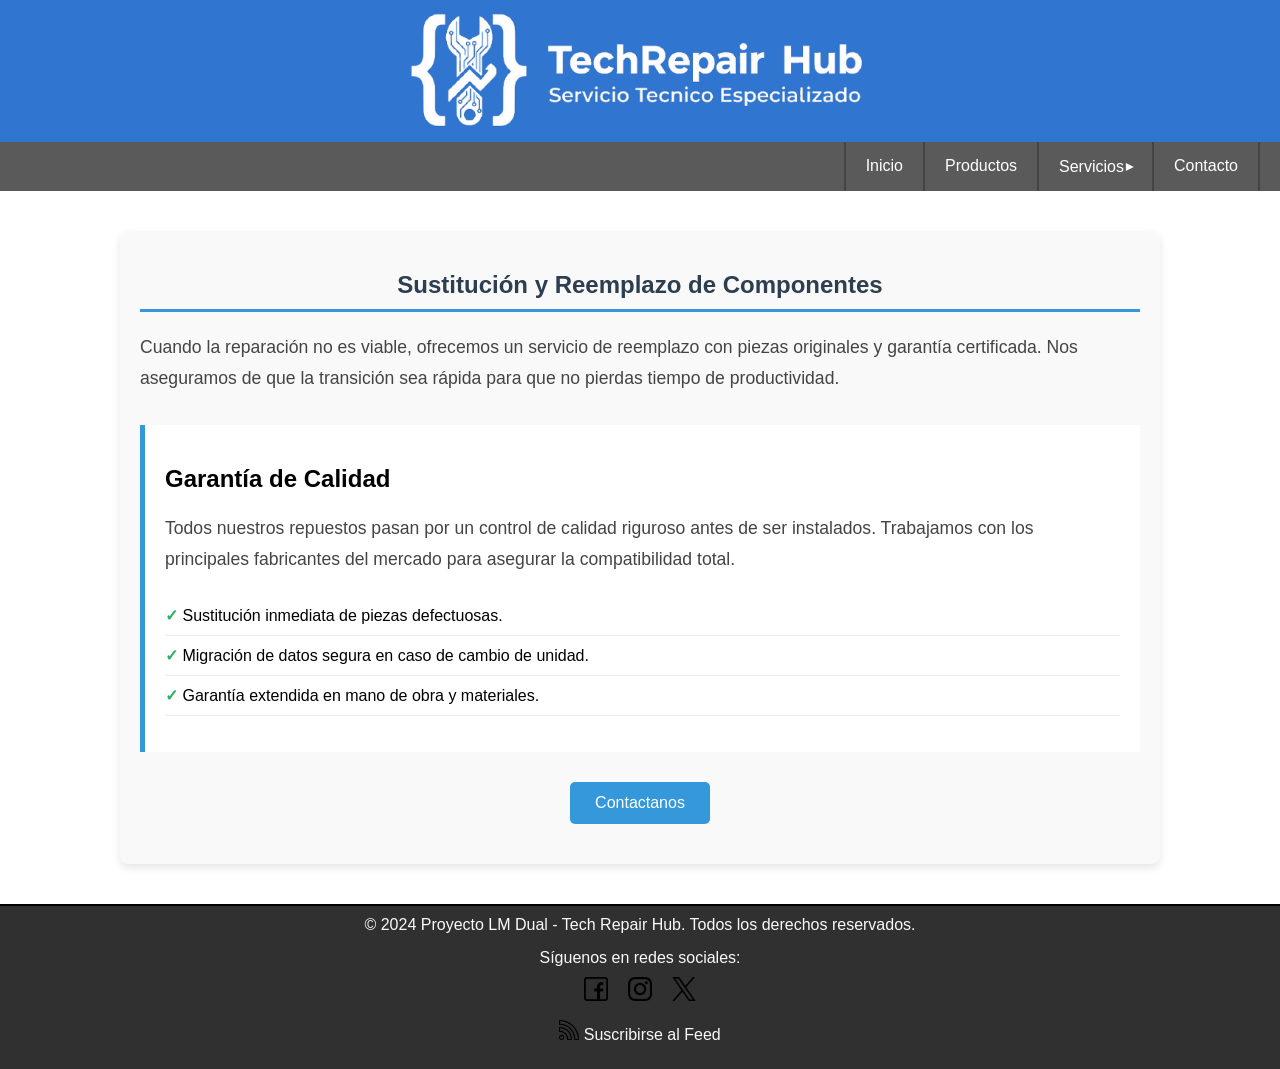
<file: Reemplazo.html>
<!DOCTYPE html>
<html lang="es">

<head>
    <meta charset="UTF-8">
    <meta name="viewport" content="width=device-width, initial-scale=1.0">
    <title>Servicios de Reemplazo | Tech Repair Hub</title>
    <meta name="description"
        content="Cambiamos pantallas, teclados y puertos de carga con repuestos originales y garantía técnica.">
        <meta name="keywords" content="cambio de pantalla, repuestos originales, reparar teclado, batería portátil, sustitución de piezas">
    <link rel="canonical" href="https://angelsambrano.github.io/Proyecto-LM/Reemplazo.html" />
    <meta name="robots" content="index, follow">
    <link rel="stylesheet" href="Styles/index.css">
    <link rel="stylesheet" href="Styles/servicios2.css">
</head>

<body>

    <header>
        <div class="logo">
            <a href="index.html" title="Volver al Inicio"><img src="Imagenes/Tech Reapir Hub (1).png" alt="Logotipo de mi web"></a>
        </div>

        <nav class="menu-principal">

            <input type="checkbox" id="menu-toggle">
            <label for="menu-toggle" class="hamburguesa">&#9776;</label>

            <ul class="menu">
                <li><a href="index.html" title="Ir a la página de inicio">Inicio</a></li>
                <li><a href="Productos.html" title="Ver catálogo de hardware y periféricos">Productos</a></li>
                <li class="dropdown">
                    <a href="Servicios.html" title="Nuestros servicios técnicos de reparación">Servicios<span class="flechas">&#9662;</span></a>
                    <ul class="submenu">
                        <li><a href="Mejoras.html" title="Optimización y ampliación de componentes">Mejoras</a></li>
                        <li><a href="Limpieza.html" title="Limpieza técnica y cambio de pasta térmica">Limpieza</a></li>
                        <li><a href="Reemplazo.html" title="Sustitución de piezas defectuosas con garantía">Reemplazo</a></li>
                    </ul>
                </li>
                <li><a href="Contacto.html" title="Contactar con el servicio técnico">Contacto</a></li>
            </ul>
        </nav>
    </header>

    <main>
        <section class="contenido-servicio">
            <h1>Sustitución y Reemplazo de Componentes</h1>
            <p>Cuando la reparación no es viable, ofrecemos un servicio de reemplazo con piezas originales y garantía
                certificada. Nos aseguramos de que la transición sea rápida para que no pierdas tiempo de productividad.
            </p>

            <div class="detalles">
                <h2>Garantía de Calidad</h2>
                <p>Todos nuestros repuestos pasan por un control de calidad riguroso antes de ser instalados. Trabajamos
                    con los principales fabricantes del mercado para asegurar la compatibilidad total.</p>
                <ul>
                    <li>Sustitución inmediata de piezas defectuosas.</li>
                    <li>Migración de datos segura en caso de cambio de unidad.</li>
                    <li>Garantía extendida en mano de obra y materiales.</li>
                </ul>
            </div>

            <a href="Contacto.html" class="boton">Contactanos</a>
        </section>
    </main>

<footer class="footer-info">
    <span>&copy; 2024 Proyecto LM Dual - Tech Repair Hub. Todos los derechos reservados.</span>

    <span>Síguenos en redes sociales:
        <div class="social-container">
            <a href="https://facebook.com" target="_blank" rel="noopener" title="Visita nuestro perfil oficial de Facebook">
                <img src="Imagenes/facebook.png" alt="Icono de Facebook" width="24">
            </a>
            <a href="https://instagram.com" target="_blank" rel="noopener" title="Síguenos en Instagram para ver reparaciones diarias">
                <img src="Imagenes/instagram.png" alt="Icono de Instagram" width="24">
            </a>
            <a href="https://twitter.com" target="_blank" rel="noopener" title="Contacta con nosotros vía X">
                <img src="Imagenes/gorjeo.png" alt="Icono de X" width="24">
            </a>
        </div>
    </span>

    <span>
        <a href="feed.xml" title="Suscribirse al canal de noticias RSS" class="rss-link" style="color: #f9f9f9; text-decoration: none;">
            <img src="Imagenes/rss.png" alt="Icono RSS" width="20"> Suscribirse al Feed
        </a>
    </span>
</footer>

</body>

</html>
</file>
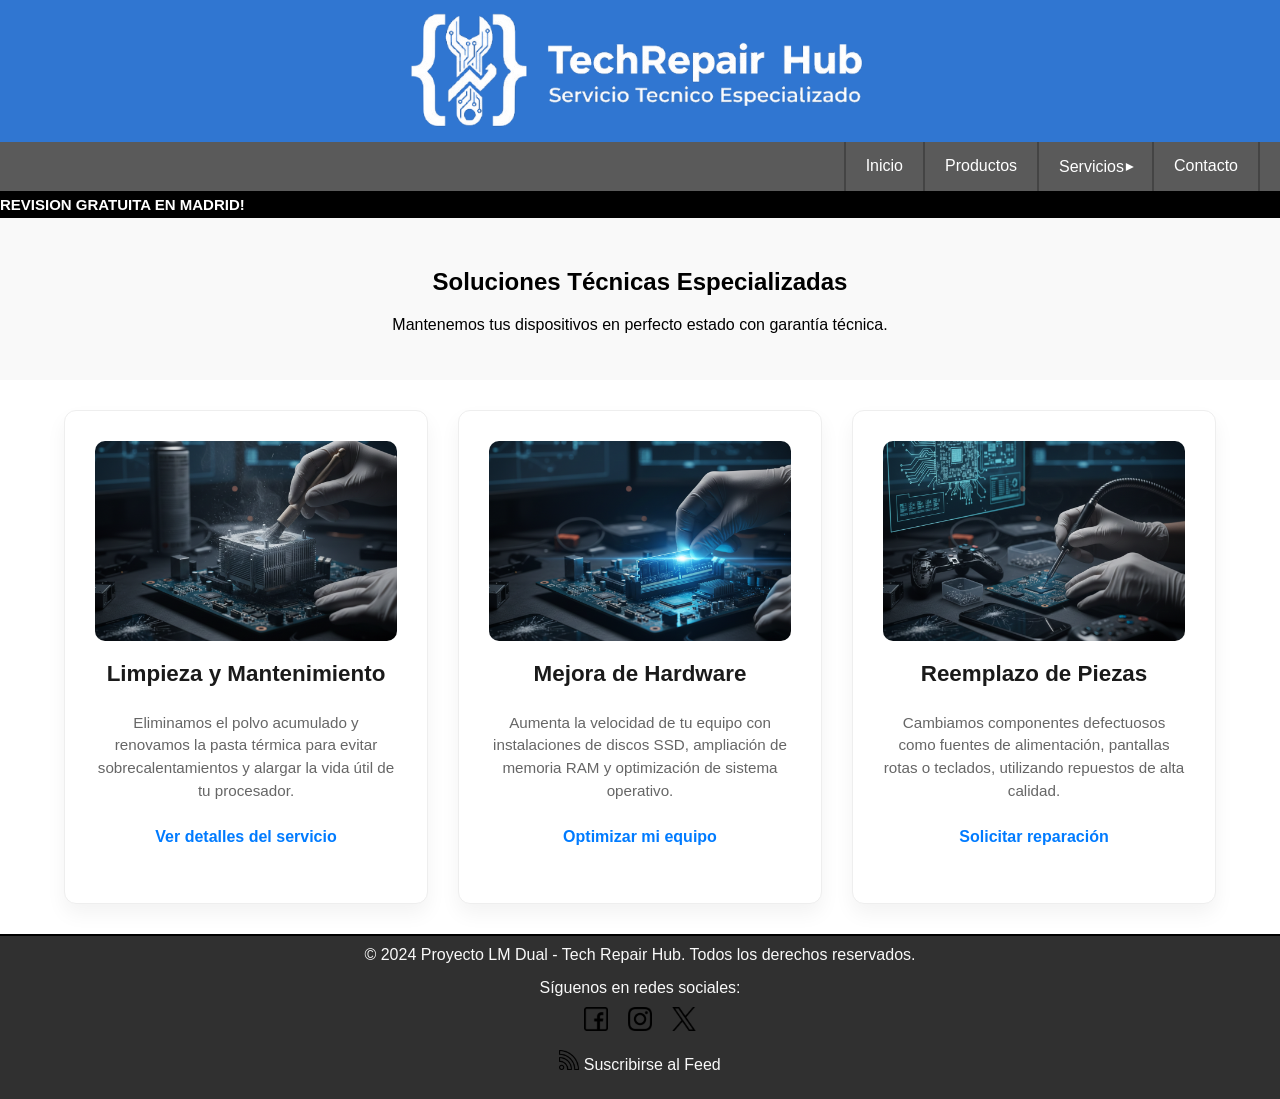
<file: Servicios.html>
<!DOCTYPE html>
<html lang="e">

<head>
    <meta charset="UTF-8">
    <meta name="viewport" content="width=device-width, initial-scale=1.0">
    <title>Servicios | Tech Repair Hub</title>
    <meta name="description" content="Especialistas en Tecnologia. Mejoramos la vida útil de tus componentes con garantía profesional.">
<link rel="canonical" href="https://angelsambrano.github.io/Proyecto-LM/Servicios.html" />
<meta name="keywords" content="servicios técnicos, reparación dispositivos, soporte informático, soluciones hardware">
    <meta name="robots" content="index, follow">
    <link rel="stylesheet" href="Styles/index.css">
    <link rel="stylesheet" href="Styles/Servicios.css">
</head>

<body>

    <header>
        <div class="logo">
            <a href="index.html" title="Volver al Inicio"><img src="Imagenes/Tech Reapir Hub (1).png" alt="Logotipo de mi web"></a>
        </div>

        <nav class="menu-principal">

            <input type="checkbox" id="menu-toggle">
            <label for="menu-toggle" class="hamburguesa">&#9776;</label>

            <ul class="menu">
                <li><a href="index.html" title="Ir a la página de inicio">Inicio</a></li>
                <li><a href="Productos.html" title="Ver catálogo de hardware y periféricos">Productos</a></li>
                <li class="dropdown">
                    <a href="Servicios.html" title="Nuestros servicios técnicos de reparación">Servicios<span class="flechas">&#9662;</span></a>
                    <ul class="submenu">
                        <li><a href="Mejoras.html" title="Optimización y ampliación de componentes">Mejoras</a></li>
                        <li><a href="Limpieza.html" title="Limpieza técnica y cambio de pasta térmica">Limpieza</a></li>
                        <li><a href="Reemplazo.html" title="Sustitución de piezas defectuosas con garantía">Reemplazo</a></li>
                    </ul>
                </li>
                <li><a href="Contacto.html" title="Contactar con el servicio técnico">Contacto</a></li>
            </ul>
        </nav>
    </header>

    <main>
        <section class="contenedor2">
            <div class="slider">
                <h2>REVISION GRATUITA EN MADRID!</h2>
            </div>
        </section>
        <section class="servicios-hero">
            <h1>Soluciones Técnicas Especializadas</h1>
            <p>Mantenemos tus dispositivos en perfecto estado con garantía técnica.</p>
        </section>

        <section class="servicios-grid">
            <article class="card">
                <div class="card-image-container"><img src="Imagenes/Limpieza.png" alt="" class="card-img"></div>
                <h2>Limpieza y Mantenimiento</h2>
                <p>Eliminamos el polvo acumulado y renovamos la pasta térmica para evitar sobrecalentamientos y alargar
                    la vida útil de tu procesador.</p>
                <a href="Limpieza.html" aria-label="Saber más sobre limpieza">Ver detalles del servicio</a>
            </article>

            <article class="card">
                <div class="card-image-container"><img src="Imagenes/Mejora de equipos.png" alt=""class="card-img"></div>
                <h2>Mejora de Hardware</h2>
                <p>Aumenta la velocidad de tu equipo con instalaciones de discos SSD, ampliación de memoria RAM y
                    optimización de sistema operativo.</p>
                <a href="Mejoras.html" aria-label="Saber más sobre mejoras">Optimizar mi equipo</a>
            </article>

            <article class="card">
                    <div class="card-image-container"><img src="Imagenes/Reemplazo de Piezas.png" alt=""class="card-img"></div>
                    <h2>Reemplazo de Piezas</h2>
                    <p>Cambiamos componentes defectuosos como fuentes de alimentación, pantallas rotas o teclados,
                        utilizando repuestos de alta calidad.</p>
                    <a href="Reemplazo.html" aria-label="Saber más sobre reemplazos">Solicitar reparación</a>
                </article>
        </section>
    </main>


<footer class="footer-info">
    <span>&copy; 2024 Proyecto LM Dual - Tech Repair Hub. Todos los derechos reservados.</span>

    <span>Síguenos en redes sociales:
        <div class="social-container">
            <a href="https://facebook.com" target="_blank" rel="noopener" title="Visita nuestro perfil oficial de Facebook">
                <img src="Imagenes/facebook.png" alt="Icono de Facebook" width="24">
            </a>
            <a href="https://instagram.com" target="_blank" rel="noopener" title="Síguenos en Instagram para ver reparaciones diarias">
                <img src="Imagenes/instagram.png" alt="Icono de Instagram" width="24">
            </a>
            <a href="https://twitter.com" target="_blank" rel="noopener" title="Contacta con nosotros vía X">
                <img src="Imagenes/gorjeo.png" alt="Icono de X" width="24">
            </a>
        </div>
    </span>

    <span>
        <a href="feed.xml" title="Suscribirse al canal de noticias RSS" class="rss-link" style="color: #f9f9f9; text-decoration: none;">
            <img src="Imagenes/rss.png" alt="Icono RSS" width="20"> Suscribirse al Feed
        </a>
    </span>
</footer>

</body>

</html>
</file>
<file: Styles/index.css>
* {
    font-family: 'Poppins', sans-serif;
}

body {
    margin: 0;
    padding: 0;
    flex-direction: column;
    display: flex;
    min-height: 100vh;

}

main {
    flex: 1;
}


#menu-toggle {
    display: none;
    visibility: hidden;
    position: absolute;
}

.hamburguesa {
    display: none;
}

.menu {

    flex-direction: row;
    justify-content: end;
}

.logo {
    width: 100%;
    display: flex;
    background-color: #3076d1;
    justify-content: center;
    padding: 10px 0;
}

.logo a {
    display: flex;
    justify-content: center;
    align-items: center;
    width: 80%;
    max-width: 500px;
}

.logo img {
    transition: transform 0.3s ease;
    height: auto;
    width: 100%;
    object-fit: contain;
}

.logo img:hover {
    transform: scale(1.05);

    filter: drop-shadow(1px 1px 2px white);
}

.menu-principal>ul {
    background-color: rgb(90, 90, 90);
    display: flex;
    list-style: none;
    margin: 0;
    padding: 0 20px;
    justify-content: flex-end;

}

.menu-principal ul li {
    position: relative;
    display: flex;
    justify-content: center;
    transition: transform 0.3s ease;
    z-index: 1;
    border-left: #444 solid 2px;
}

.menu-principal li {
    transition: transform 0.3s ease;
    z-index: 1;
}

.menu-principal li:hover a {
    transform: scale(1.1);
}

.menu-principal a {
    display: block;
    color: rgb(255, 255, 255);
    padding: 15px 20px;
    text-decoration: none;
    transition: transform 0.3s ease;
}

.menu-principal li:last-of-type {
    border-right: #444 solid 2px;
}



.submenu {
    display: none;
    position: absolute;
    top: 100%;
    left: 0;
    background-color: #444;
    min-width: 100%;
    flex-direction: column;
    list-style: none;
    padding: 0;
    margin: 0;
    z-index: 99;
}

.dropdown:hover>.submenu {
    display: block;

}

.submenu>li:hover {
    text-decoration: underline white;
    transition: ease-in-out 0.3s;
    transform: scale(0.9);
}

.footer-info {
    background-color: #303030;
    border-top: 2px solid black;
    width: 100%;
    text-align: center;
    padding: 10px 0;
}

.footer-info span {
    display: flex;
    flex-flow: column;
    flex-wrap: wrap;
    color: #f9f9f9;
    margin-bottom: 15px;
}
.social-container {
    display: flex;
    justify-content: center;
    gap: 20px; 
    margin-top: 10px;
}
a>.flechas {
    display: inline-block;
    transition: transform 0.3s ease;
    color: #ffffff;
    transform: rotate(270deg);
}

.dropdown:hover>a .flechas,
.dropdown:active>a .flechas {
    transform: rotate(360deg);
    color: chocolate;
}

.contenedor {
    width: 500px;
    height: 400px;
    display: flex;
    overflow: hidden;
    margin: 0 auto;
    border-radius: 24px;
    background: rgb(255, 255, 255);
    ;
    border-style: groove;
    border: 2px solid gray;
    align-items: center;
    opacity: 0.5;
}

.carrusel img {
    width: 500px;
    height: 500px;
    object-fit: contain;
    transform: scale(0.9);
}

.carrusel {
    width: 100%;
    display: flex;
    animation: show 16s linear infinite;
}

.contenedor:hover {
    opacity: 1;
}

.bloque-contenido {
    text-align: center;
    padding: 30px 0;
    background-color: #f9f9f9;
    margin-bottom: 20px;
}

.bloque-contenido h1 {
    color: #000000;
    font-size: 2rem;
}



.hero-servicios {
    width: 100%;
    min-height: 450px;
    position: relative;
    overflow: hidden;
    background: linear-gradient(135deg, #1a1a1a 0%, #3076d1 50%, #1a1a1a 100%);
    display: flex;
    align-items: center;
    justify-content: center;

}

.hero-content {
    position: relative;
    z-index: 2;
    display: flex;
    flex-direction: column;
    align-items: center;
    justify-content: center;
    gap: 30px;
    width: 100%;
    height: 100%;
}

.hero-img-oscuro {
    position: absolute;
    top: 0;
    left: 0;
    width: 100%;
    height: 100%;
    background: rgba(0, 0, 0, 0.100);
    z-index: 1;
}

.hero-servicios h2 {
    color: white;
    font-size: 3rem;
    text-align: center;
    z-index: 2;
    text-shadow: 2px 2px 10px rgba(0, 0, 0, 0.5);
    margin: 10px;
    padding: 0 20px;
}

.catalogo {
    display: flex;
    flex-wrap: wrap;
    justify-content: center;
    gap: 20px;
    padding: 20px;
}

.card {
    background-color: white;
    border-radius: 15px;
    box-shadow: 0 4px 15px rgba(0, 0, 0, 0.1);
    width: 300px;
    padding: 20px;
    text-align: center;
    transition: transform 0.3s ease;
    display: flex;
    flex-direction: column;
    justify-content: space-between;
}

.card:hover {
    transform: translateY(-5px);
}

.card img {
    width: 100%;
    height: 200px;
    object-fit: cover;
    border-radius: 10px;
    margin-bottom: 15px;
}

.card h2 {
    font-size: 1.4rem;
    color: #3076d1;

    margin-bottom: 10px;
}

.card p {
    font-size: 0.95rem;
    color: #555;
    line-height: 1.5;
    margin-bottom: 20px;
}

.contact-preview {
    background-color: #f4f4f4;

    padding: 60px 10%;
    display: flex;
    justify-content: center;
}

.contact-container {
    display: flex;
    align-items: center;
    justify-content: space-between;
    max-width: 1000px;
    width: 100%;
    gap: 40px;
    background: white;
    padding: 40px;
    border-radius: 15px;
    box-shadow: 0 10px 30px rgba(0, 0, 0, 0.05);
}

.contact-text {
    flex: 2;
}

.contact-text h3 {
    font-size: 2rem;
    color: #3076d1;
    margin-top: 0;
}

.contact-text p {
    color: #555;
    line-height: 1.6;
    margin-bottom: 25px;
}

.btn-contacto {
    display: inline-block;
    padding: 12px 30px;
    background-color: #3076d1;
    color: white !important;
    text-decoration: none;
    border-radius: 5px;
    font-weight: bold;
    transition: background 0.3s ease, transform 0.3s ease;
}

.btn-contacto:hover {
    background-color: #255cad;
    transform: translateY(-3px);
}



@keyframes show {
    0% {
        transform: translateX(0);
    }

    100% {
        transform: translateX(-500%);
    }
}

@media screen and (max-width:600px) {
    .hamburguesa {
        display: block;
        font-size: 30px;
        cursor: pointer;
        padding: 10px;
        background-color: #000b83c1;
        text-align: center;
        color: white;
    }

    .menu-principal ul li {
        display: block;
    }

    .menu-principal .menu {
        display: none;
        flex-direction: column;
        justify-content: center;
    }

    #menu-toggle:checked~.menu {
        display: flex;
    }

    .submenu {
        width: 100%;
        background-color: #eee;
        text-align: center;
        display: none;
        position: static;
    }

    .dropdown:hover>.submenu {
        display: block;
    }

    .menu-principal a {
        text-align: center;
        border-left: none;
        border-bottom: 1px solid #ccc;
    }

    .menu li:hover {
        text-decoration: underline white;
    }

    .dropdown:hover>a .flechas {
        transform: rotate(0deg);
        color: chocolate;
    }

    .menu-principal .submenu a {
        font-size: 0.9em;
        color: #303030;
        border-right: #444 solid 2px;
        border-left: #444 solid 2px;
    }

    .menu-principal li:last-of-type {
        border-right: none;
    }

    .contenedor {
        max-width: 300px;
        height: 300px;
    }

    .carrusel img {
        width: 300px;
    }

    .hero-servicios {
        height: 250px;
    }

    .hero-servicios h2 {
        font-size: 1.8rem;
    }

}
</file>
<file: Styles/Contacto.css>
.form-container {
    max-width: 600px;
    margin: 40px auto;
    padding: 30px;
    border: 1px solid #ccc;
    border-radius: 15px;
    display: flex;
    justify-content: center;
    background-color: #ffffff;
}

textarea,
input[type="text"],
input[type="email"] {
    width: 100%;
    box-sizing: border-box;
    padding: 10px;
    font-size: 1rem;
    border-radius: 5px;
}



main {
    background-color: rgb(228, 228, 228);
}

form {
    display: flex;
    flex-direction: column;
    gap: 15px;
    width: 100%;
}

fieldset:first-of-type {
    white-space: nowrap;
}

fieldset {
    border: 1px solid #898989;
    padding: 15px;
    border-radius: 5px;
    background-color: #fcfcfc;
}

.opcion {
    display: flex;
    align-items: center;
    gap: 12px;
    margin-bottom: 8px;
    cursor: pointer;
}

input[type="radio"],
input[type="checkbox"] {
    width: 18px;
    height: 18px;
    accent-color: #3076d1;
}

.botones {
    display: flex;
    justify-content: center;
    gap: 15px;

}

button {
    background-color: blue;
    color: white;
    border-radius: 5px;
    border: none;
    font-size: 1rem;
}

select {
    padding: 10px;
    border-radius: 5px;
}

select option {
    padding: 10px;
    background-color: white;
    color: #333;
}

@media screen and (max-width:600px) {
    .botones {
        flex-direction: column;
    }
}
</file>
<file: Styles/servicios2.css>
.contenido-servicio {
    max-width: 1000px;
    margin: 40px auto;
    padding: 20px;
    background-color: #f9f9f9;
    border-radius: 8px;
    box-shadow: 0 4px 8px rgba(0,0,0,0.1);
    animation: fadeInPage 1.2s ease-out;
}

.contenido-servicio h1 {
    color: #2c3e50;
    text-align: center;
    border-bottom: 3px solid #3498db;
    padding-bottom: 10px;
}

.contenido-servicio p {
    line-height: 1.8;
    color: #444;
    font-size: 1.1rem;
    margin-bottom: 20px;
}

.detalles {
    background-color: #ffffff;
    padding: 20px;
    border-left: 5px solid #3498db;
    margin: 30px 0;
}

.detalles ul {
    list-style: none;
    padding-left: 0;
}

.detalles ul li {
    padding: 10px 0;
    border-bottom: 1px inset #eee;
}

.detalles ul li::before {
    content: "✓ ";
    color: #27ae60;
    font-weight: bold;
}


.boton {
    display: inline-block;
    padding: 12px 25px;
    background-color: #3498db;
    color: white;
    text-decoration: none;
    border-radius: 5px;
    transition: background 0.3s;
    display: block;
    width: fit-content;
    margin: 20px auto;
}

.boton:hover {
    background-color: #2980b9;
}


@media (max-width: 600px) {
    .contenido-servicio {
        padding: 15px;
    }
    
    .contenido-servicio h1 {
        font-size: 1.5rem;
    }

    .detalles {
        border-left: none;
        border-top: 5px solid #3498db;
    }
}
</file>
<file: Styles/productos.css>
.catalogo {
    margin: 0 auto;
    display: flex;
    flex-wrap: wrap;
    max-width: 1200px;
    justify-content: center;
    gap: 20px;
    margin-bottom: 20px;
}

.card {
    box-shadow: 0 6px 6px rgba(0, 0, 0, 0.247);
    border-radius: 12px;
    display: flex;
    flex-direction: column;
    align-items: center;
    padding: 10px;
    text-align: left;
    justify-content: space-between;
    flex: 1 1 300px;
    max-width: 350px;
}


.card figure {
    height: 200px;
    width: 100%;
    margin: 0;
    display: flex;
    align-items: center;
    justify-content: center;
    overflow: hidden;
}

.card p {
    margin: 10px;
    font-size: 0.8em;
}

.card img {
    max-width: 100%;
    max-height: 100%;
    object-fit: contain;
}

.card {
    transition: transform 0.4s ease, filter 0.4s ease, opacity 0.4s ease;
    cursor: pointer;
}

.catalogo:hover .card {
    filter: blur(4px);
    opacity: 0.6;
    transform: scale(0.95);
}

.catalogo .card:hover {
    filter: blur(0);
    opacity: 1;
    transform: scale(1.05);
    box-shadow: 0 15px 40px rgba(0, 0, 0, 0.4);
    z-index: 10;
}

.card h2 {
    font-size: 1.2rem;
    color: #333;
    height: 2.5em;
    display: flex;
    text-align: center;
    margin: 0 20px;
}

.bloque-contenido {
    padding: 15px;
    text-align: center;
    display: flex;
    justify-content: center;
}
</file>
<file: Styles/Servicios.css>
.contenedor2 {
    background-color: black;
    display: flex;
    color: white;
    overflow: hidden;
    width: 100%;
    margin: 0 auto;
    align-items: center;
}

.slider h2 {
    font-size: 15px;
    display: block;
    font-weight: bold;
    margin: 0;
    padding: 5px 0;
    white-space: nowrap;
}

.slider {
    width: max-content;
    animation-name: slider;
    animation-duration: 15s;
    animation-timing-function: ease-in-out;
    animation-iteration-count: infinite;
    animation-play-state: running;
}

.slider:hover {
    animation-play-state: paused;
}

@keyframes slider {

    0%,
    100% {
        transform: translateX(0%);
    }

    50% {
        transform: translateX(calc(100vw - 100% - 5px));
    }


}

main {
    margin: 0;
    padding: 0;
}


.servicios-hero {
    text-align: center;
    padding: 30px 20px;
    background-color: #f9f9f9;
}

.servicios-grid {
    display: flex;
    flex-wrap: wrap; 
    justify-content: center; 
    gap: 30px; 
    padding: 30px 5%;
    max-width: 1200px;
    margin: 0 auto;
}

.card {
    background: #fff;
    padding: 30px;
    border-radius: 12px;
    overflow: hidden;
    box-shadow: 0 10px 20px rgba(0,0,0,0.05);
    text-align: center;
    transition: transform 0.3s ease, box-shadow 0.3s ease;
    border: 1px solid #eee;
    flex: 1 1 300px; 
    max-width: 380px;
    display: flex;
    flex-direction: column;
    justify-content: space-between; 
}

.card:hover {
    transform: translateY(-10px); transform: scale(1.05);
    box-shadow: 0 15px 30px rgba(0, 0, 0, 0.451);
}



.card h2 {
    margin-top: 20px;
    color: #1a1a1a;
    font-size: 1.4rem;
}

.card p {
    color: #666;
    margin: 15px 0 25px 0;
    flex-grow: 1;
}

.card a {
    margin-bottom: 25px;
    color: #007bff;
    text-decoration: none;
    font-weight: bold;
    border-bottom: 2px solid transparent;
    transition: border-color 0.3s;
    align-self: center;
}

.card a:hover {
    border-color: #007bff;
}

.card-image-container {
    width: 100%;
    height: 200px; 
    overflow: hidden;
}

.card-img {
    width: 100%;
    height: 100%;
    object-fit: cover; 
    transition: transform 0.5s ease;
}
</file>
